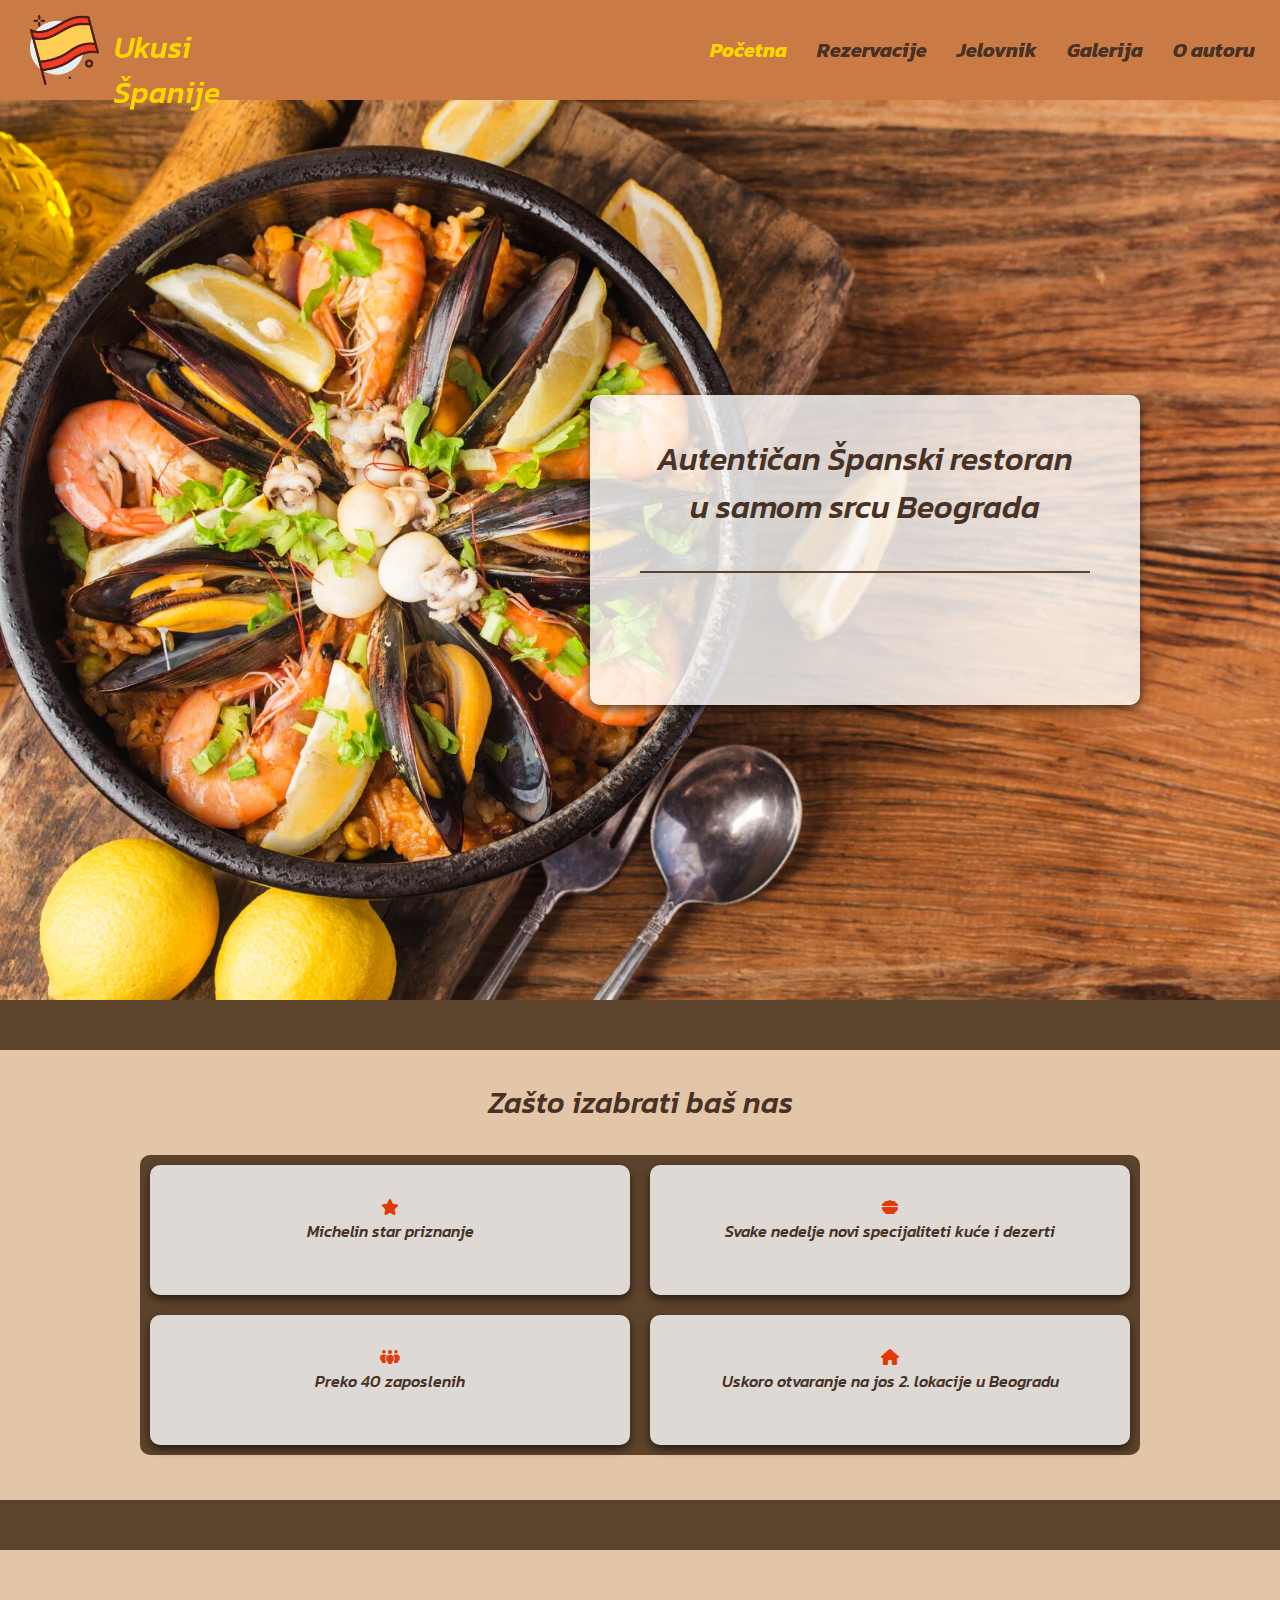
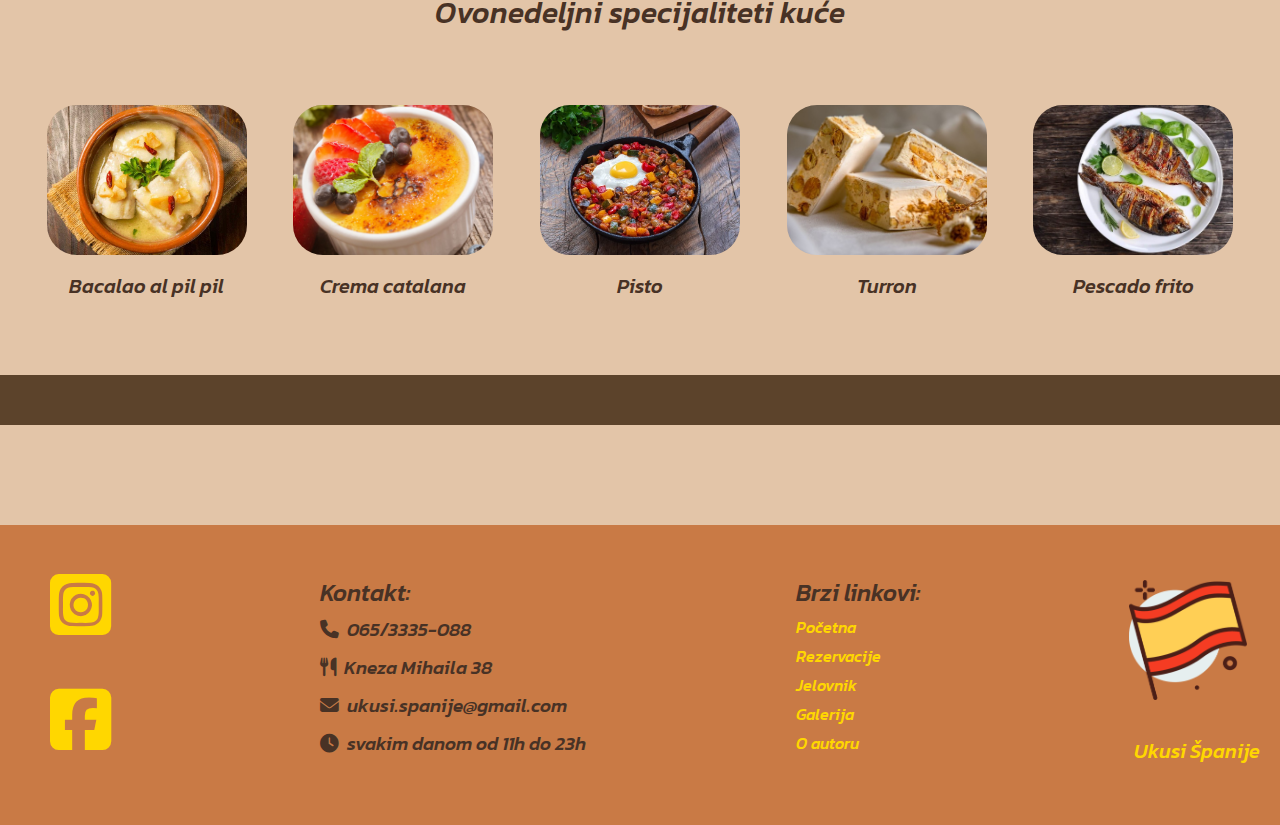
<file: index.html>
<!DOCTYPE html>
<html>
  <head>
    <meta
      name="keywords"
      content="Španija, restoran, hrana, Beograd, jelovnik, rezervacije"
    />
    <meta
      name="description"
      content="Najbolji Španski restoran u Beogradu. Dođite i uverite se i sami da smo nezamenljivi."
    />
    <meta charset="UTF-8" />
    <title>Ukusi Španije</title>
    <link href="still.css" rel="stylesheet" type="text/css" />
    <link
      href="https://cdnjs.cloudflare.com/ajax/libs/font-awesome/6.5.1/css/all.min.css"
      rel="stylesheet"
    />
    <link rel="icon" type="image/x-icon" href="images/logo.png" />
  </head>
  <body>
    <div id="header">
      <div id="logo">
        <div id="ikonica">
          <a href="index.html"> <img src="images/logo.png" alt="logo" /> </a>
        </div>
        <div id="naziv"><a href="index.html">Ukusi Španije</a></div>
      </div>
      <div id="nav-bar">
        <ul>
          <li><a href="index.html" class="active">Početna</a></li>
          <li><a href="rezervacije.html">Rezervacije</a></li>
          <li><a href="jelovnik.html">Jelovnik</a></li>
          <li><a href="galerija.html">Galerija</a></li>
          <li><a href="o-autoru.html">O autoru</a></li>
        </ul>
      </div>
    </div>
    <main>
      <div id="template">
        <div id="text-block">
          <div id="citat1">
            <h1>
              Autentičan Španski restoran <br />
              u samom srcu Beograda
            </h1>
          </div>
          <div id="citat2" class="animacija">
            <p>
              <a href="rezervacije.html">Rezervišite</a> odmah i uverite se da
              smo najbolji u pripremi ovih specijaliteta
            </p>
          </div>
        </div>
      </div>
      <div class="linija"></div>
      <div id="informacije">
        <h2>Zašto izabrati baš nas</h2>
        <div id="blok1">
          <div class="blok2">
            <i class="fa-solid fa-star"></i>
            <p>Michelin star priznanje</p>
          </div>
          <div class="blok2">
            <i class="fa-solid fa-bowl-food"></i>
            <p>Svake nedelje novi specijaliteti kuće i dezerti</p>
          </div>
          <div class="blok2">
            <i class="fa-solid fa-people-group"></i>
            <p>Preko 40 zaposlenih</p>
          </div>
          <div class="blok2">
            <i class="fa-solid fa-house"></i>
            <p>Uskoro otvaranje na jos 2. lokacije u Beogradu</p>
          </div>
        </div>
      </div>
      <div class="linija"></div>
      <div id="specijalitetiSekcija">
        <h2>Ovonedeljni specijaliteti kuće</h2>
        <div id="specijaliteti">
          <div class="jela">
            <img src="images/bacalao-al-pil-pil.jpg" alt="bacalao al pil pil" />
            <p>Bacalao al pil pil</p>
          </div>
          <div class="jela">
            <img src="images/crema-catalana.jpg" alt="crema catalana" />
            <p>Crema catalana</p>
          </div>
          <div class="jela">
            <img src="images/pisto.jpg" alt="pisto" />
            <p>Pisto</p>
          </div>
          <div class="jela">
            <img src="images/turron.jpg" alt="turron" />
            <p>Turron</p>
          </div>
          <div class="jela">
            <img src="images/pescado-frito.jpg" alt="pescado frito" />
            <p>Pescado frito</p>
          </div>
        </div>
      </div>
      <div class="linija"></div>
    </main>
    <div id="footer">
      <div id="mreze">
        <ul>
          <li>
            <a href="https://www.instagram.com/"
              ><i class="fa-brands fa-square-instagram"></i
            ></a>
          </li>
          <li>
            <a href="https://www.facebook.com/"
              ><i class="fa-brands fa-square-facebook"></i
            ></a>
          </li>
        </ul>
      </div>
      <div id="kontakt">
        <h2>Kontakt:</h2>
        <ul>
          <li>
            <h3><i class="fa-solid fa-phone"></i>&nbsp;&nbsp;065/3335-088</h3>
          </li>
          <li>
            <h3>
              <i class="fa-solid fa-utensils"></i>&nbsp;&nbsp;Kneza Mihaila 38
            </h3>
          </li>
          <li>
            <h3>
              <i class="fa-solid fa-envelope"></i
              >&nbsp;&nbsp;ukusi.spanije@gmail.com
            </h3>
          </li>
          <li>
            <h3>
              <i class="fa-solid fa-clock"></i>&nbsp;&nbsp;svakim danom od 11h
              do 23h
            </h3>
          </li>
        </ul>
      </div>
      <div id="linkovi">
        <h2>Brzi linkovi:</h2>
        <ul>
          <li><a href="index.html">Početna</a></li>
          <li><a href="rezervacije.html">Rezervacije</a></li>
          <li><a href="jelovnik.html">Jelovnik</a></li>
          <li><a href="galerija.html">Galerija</a></li>
          <li><a href="o-autoru.html">O autoru</a></li>
        </ul>
      </div>
      <div id="logo2">
        <div id="slika">
          <a href="#"> <img src="images/logo.png" alt="logo" /> </a>
        </div>
        <div id="ime"><a href="#">Ukusi Španije</a></div>
      </div>
    </div>
  </body>
</html>
</file>
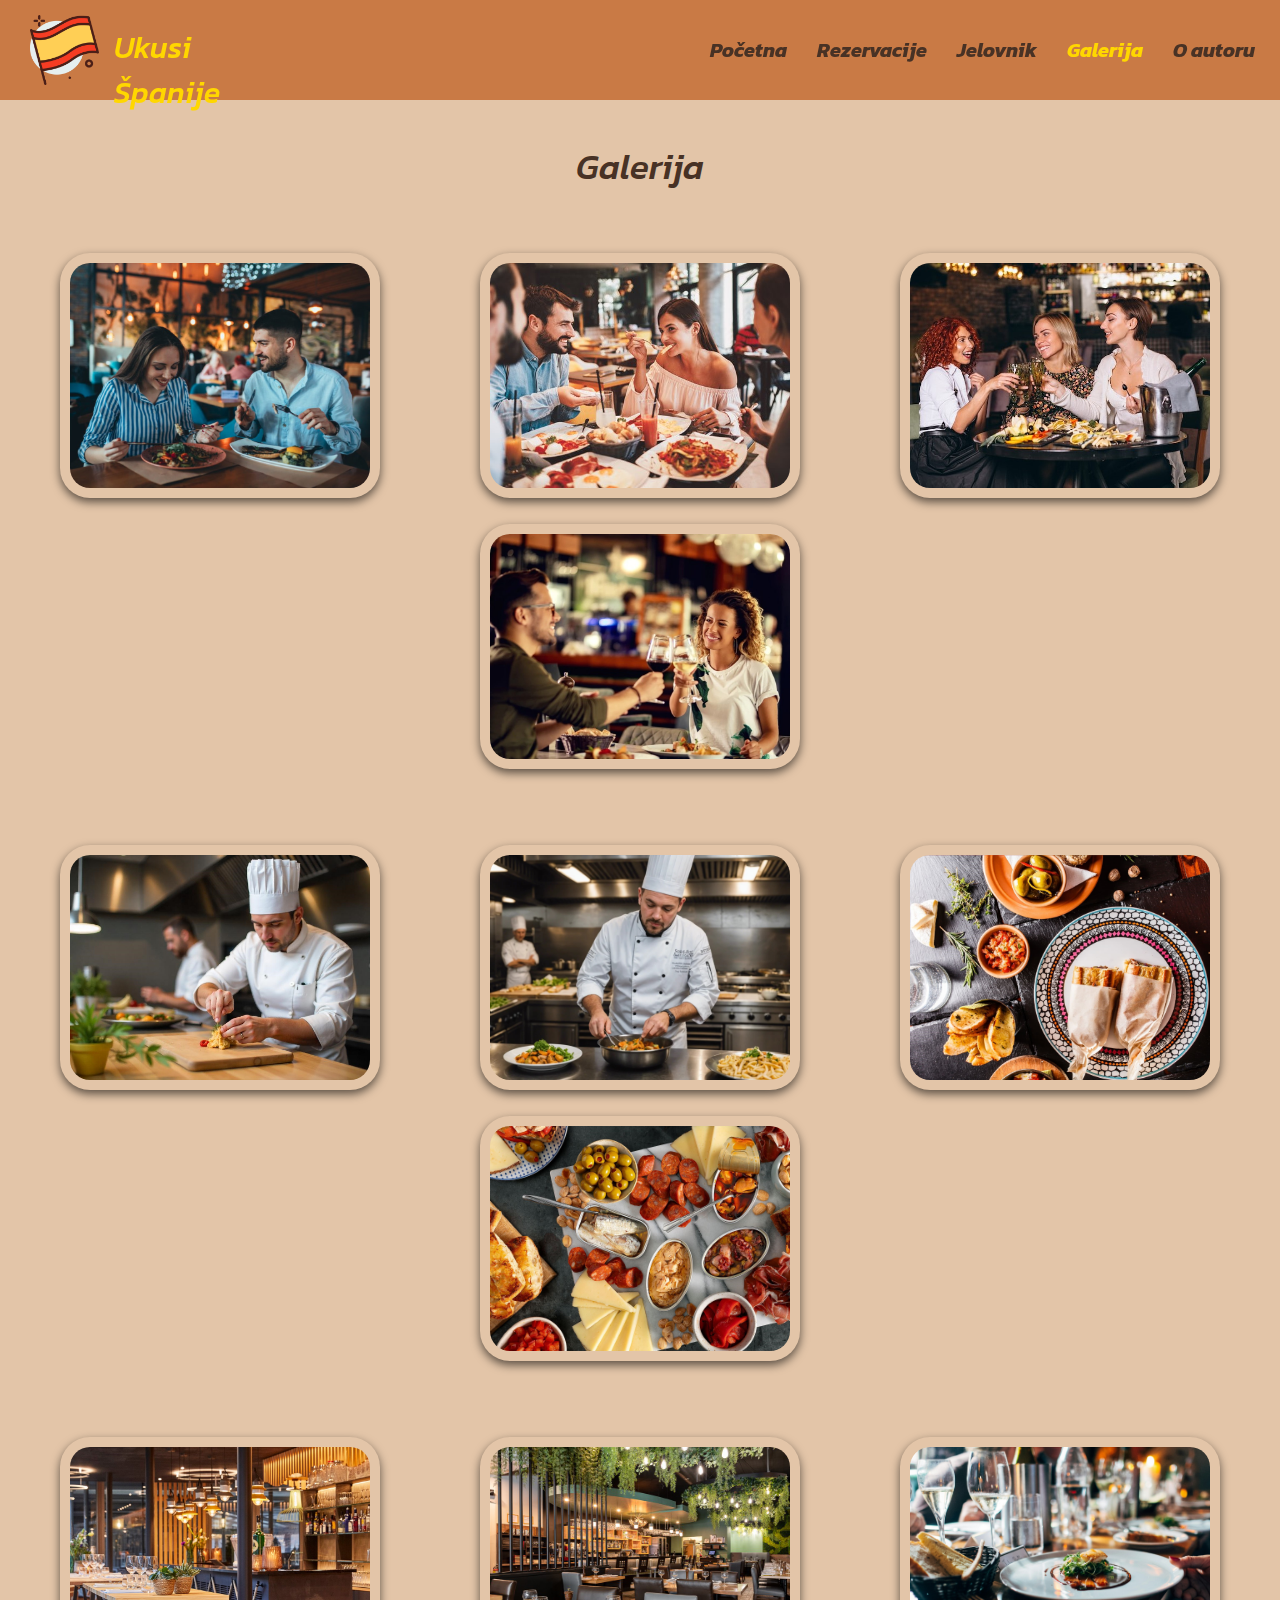
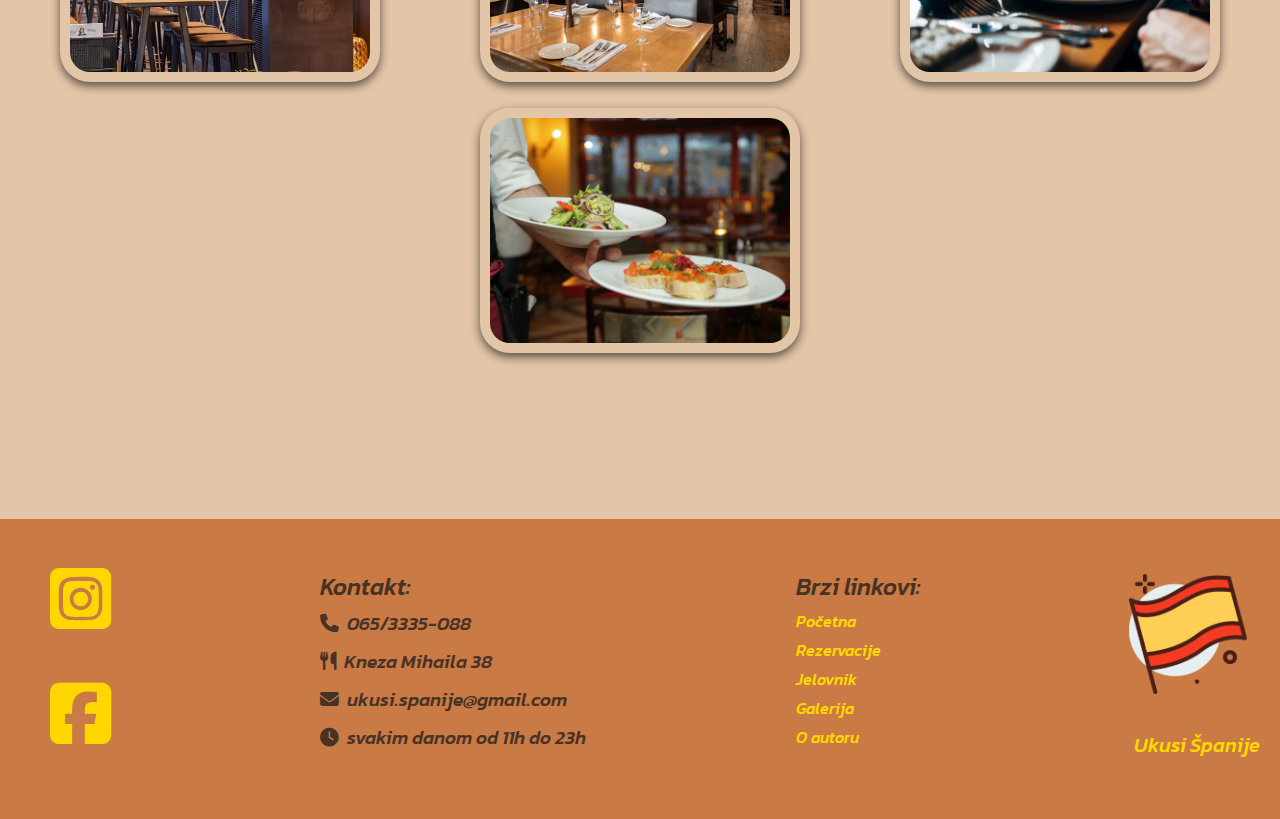
<file: galerija.html>
<!DOCTYPE html>
<html>
  <head>
    <meta
      name="keywords"
      content="Španija, restoran, hrana, Beograd, jelovnik, rezervacije"
    />
    <meta
      name="description"
      content="Najbolji Španski restoran u Beogradu. Dođite i uverite se i sami da smo nezamenljivi."
    />
    <meta charset="UTF-8" />
    <title>Ukusi Španije</title>
    <link href="still.css" rel="stylesheet" type="text/css" />
    <link
      href="https://cdnjs.cloudflare.com/ajax/libs/font-awesome/6.5.1/css/all.min.css"
      rel="stylesheet"
    />
    <link rel="icon" type="image/x-icon" href="images/logo.png" />
  </head>
  <body>
    <div id="header">
      <div id="logo">
        <div id="ikonica">
          <a href="index.html"> <img src="images/logo.png" alt="logo" /> </a>
        </div>
        <div id="naziv"><a href="index.html">Ukusi Španije</a></div>
      </div>
      <div id="nav-bar">
        <ul>
          <li><a href="index.html">Početna</a></li>
          <li><a href="rezervacije.html">Rezervacije</a></li>
          <li><a href="jelovnik.html">Jelovnik</a></li>
          <li><a href="galerija.html" class="active">Galerija</a></li>
          <li><a href="o-autoru.html">O autoru</a></li>
        </ul>
      </div>
    </div>
    <div id="galerija">
        <div class="wrapper">
        <div class="naslov">
            <h2>Galerija</h2>
          </div>
      <div class="red">
        <div class="slike">
          <img src="images/ljudi1.jpg" alt="ljudi u restoranu" />
        </div>
        <div class="slike">
          <img src="images/ljudi2.jpg" alt="ljudi u restoranu" />
        </div>
        <div class="slike">
          <img src="images/ljudi3.jpeg" alt="ljudi u restoranu" />
        </div>
        <div class="slike">
          <img src="images/ljudi4.jpg" alt="ljudi u restoranu" />
        </div>
      </div>
      <div class="red">
        <div class="slike">
          <img src="images/chef1.jpeg" alt="kuvar u kuhinji" />
        </div>
        <div class="slike">
          <img src="images/chef2.jpg" alt="kuvar u kuhinji" />
        </div>
        <div class="slike">
          <img src="images/jelo1.jpg" alt="servirana hrana" />
        </div>
        <div class="slike">
          <img src="images/jelo2.jpg" alt="servirana hrana" />
        </div>
      </div>
      <div class="red">
        <div class="slike">
          <img src="images/prostor1.jpg" alt="ambijent restorana" />
        </div>
        <div class="slike">
          <img src="images/prostor2.jpg" alt="ambijent restorana" />
        </div>
        <div class="slike">
          <img src="images/tanjir1.jpeg" alt="hrana na tanjiru" />
        </div>
        <div class="slike">
          <img src="images/tanjir2.jpeg" alt="hrana na tanjiru" />
        </div>
      </div>
    </div>
      <div id="footer">
      <div id="mreze">
        <ul>
          <li>
            <a href="https://www.instagram.com/"
              ><i class="fa-brands fa-square-instagram"></i
            ></a>
          </li>
          <li>
            <a href="https://www.facebook.com/"
              ><i class="fa-brands fa-square-facebook"></i
            ></a>
          </li>
        </ul>
      </div>
      <div id="kontakt">
        <h2>Kontakt:</h2>
        <ul>
          <li>
            <h3><i class="fa-solid fa-phone"></i>&nbsp;&nbsp;065/3335-088</h3>
          </li>
          <li>
            <h3>
              <i class="fa-solid fa-utensils"></i>&nbsp;&nbsp;Kneza Mihaila 38
            </h3>
          </li>
          <li>
            <h3>
              <i class="fa-solid fa-envelope"></i
              >&nbsp;&nbsp;ukusi.spanije@gmail.com
            </h3>
          </li>
          <li>
            <h3>
              <i class="fa-solid fa-clock"></i>&nbsp;&nbsp;svakim danom od 11h
              do 23h
            </h3>
          </li>
        </ul>
      </div>
      <div id="linkovi">
        <h2>Brzi linkovi:</h2>
        <ul>
          <li><a href="index.html">Početna</a></li>
          <li><a href="rezervacije.html">Rezervacije</a></li>
          <li><a href="jelovnik.html">Jelovnik</a></li>
          <li><a href="galerija.html">Galerija</a></li>
          <li><a href="o-autoru.html">O autoru</a></li>
        </ul>
      </div>
      <div id="logo2">
        <div id="slika">
          <a href="#"> <img src="images/logo.png" alt="logo" /> </a>
        </div>
        <div id="ime"><a href="#">Ukusi Španije</a></div>
      </div>
    </div>
  </body>
</html>
</file>
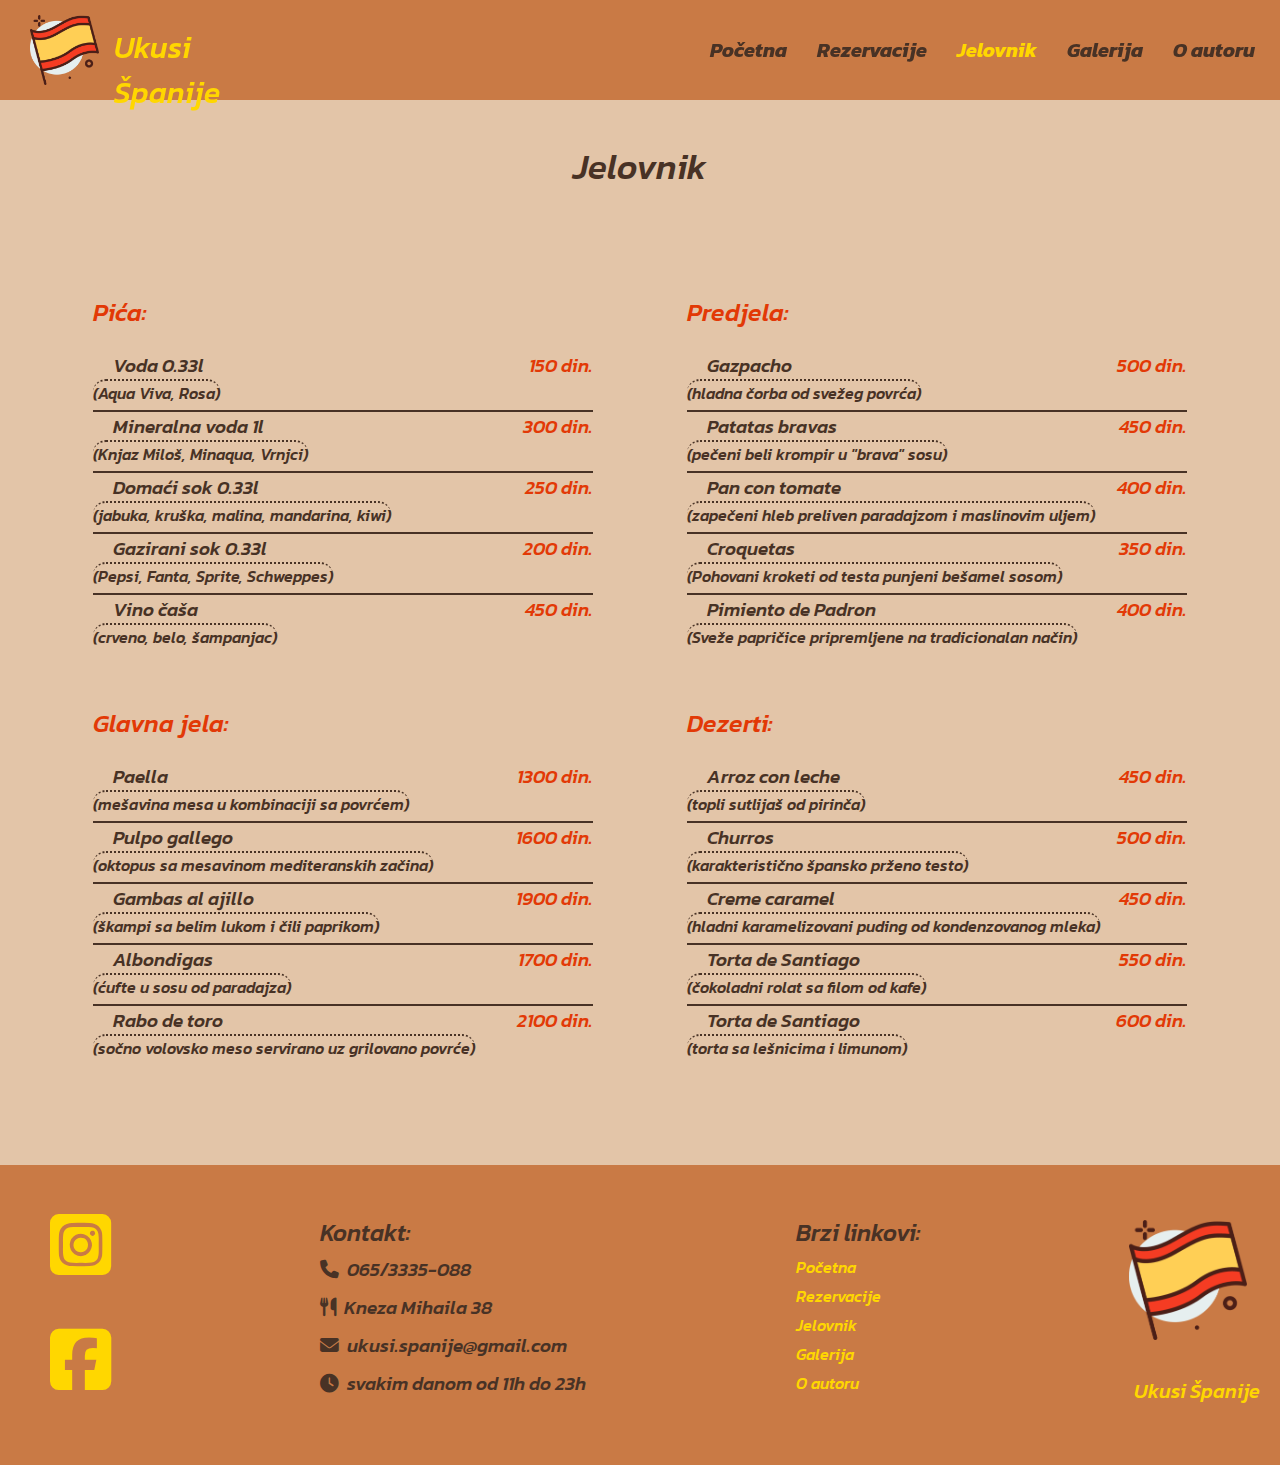
<file: jelovnik.html>
<!DOCTYPE html>
<html>
  <head>
    <meta
      name="keywords"
      content="Španija, restoran, hrana, Beograd, jelovnik, rezervacije"
    />
    <meta
      name="description"
      content="Najbolji Španski restoran u Beogradu. Dođite i uverite se i sami da smo nezamenljivi."
    />
    <meta charset="UTF-8" />
    <title>Ukusi Španije</title>
    <link href="still.css" rel="stylesheet" type="text/css" />
    <link
      href="https://cdnjs.cloudflare.com/ajax/libs/font-awesome/6.5.1/css/all.min.css"
      rel="stylesheet"
    />
    <link rel="icon" type="image/x-icon" href="images/logo.png" />
  </head>
  <body>
    <div id="header">
      <div id="logo">
        <div id="ikonica">
          <a href="index.html"> <img src="images/logo.png" alt="logo" /> </a>
        </div>
        <div id="naziv"><a href="index.html">Ukusi Španije</a></div>
      </div>
      <div id="nav-bar">
        <ul>
          <li><a href="index.html">Početna</a></li>
          <li><a href="rezervacije.html">Rezervacije</a></li>
          <li><a href="jelovnik.html" class="active">Jelovnik</a></li>
          <li><a href="galerija.html">Galerija</a></li>
          <li><a href="o-autoru.html">O autoru</a></li>
        </ul>
      </div>
    </div>
    <div class="wrapper">
      <div class="naslov">
        <h2>Jelovnik</h2>
      </div>
      <div id="jelovnik">
        <div class="meniSekcija">
          <div class="meni">
            <h4>Pića:</h4>
            <div class="stavka">
              <div class="rec">
                <h3>Voda 0.33l</h3>
                <p>(Aqua Viva, Rosa)</p>
              </div>
              <div class="cena">
                <h3>150 din.</h3>
              </div>
            </div>
            <div class="stavka">
              <div class="rec">
                <h3>Mineralna voda 1l</h3>
                <p>(Knjaz Miloš, Minaqua, Vrnjci)</p>
              </div>
              <div class="cena">
                <h3>300 din.</h3>
              </div>
            </div>
            <div class="stavka">
              <div class="rec">
                <h3>Domaći sok 0.33l</h3>
                <p>(jabuka, kruška, malina, mandarina, kiwi)</p>
              </div>
              <div class="cena">
                <h3>250 din.</h3>
              </div>
            </div>
            <div class="stavka">
              <div class="rec">
                <h3>Gazirani sok 0.33l</h3>
                <p>(Pepsi, Fanta, Sprite, Schweppes)</p>
              </div>
              <div class="cena">
                <h3>200 din.</h3>
              </div>
            </div>
            <div class="stavka1">
              <div class="rec">
                <h3>Vino čaša</h3>
                <p>(crveno, belo, šampanjac)</p>
              </div>
              <div class="cena">
                <h3>450 din.</h3>
              </div>
            </div>
          </div>
          <div class="meni">
            <h4>Predjela:</h4>
            <div class="stavka">
              <div class="rec">
                <h3>Gazpacho</h3>
                <p>(hladna čorba od svežeg povrća)</p>
              </div>
              <div class="cena">
                <h3>500 din.</h3>
              </div>
            </div>
            <div class="stavka">
              <div class="rec">
                <h3>Patatas bravas</h3>
                <p>(pečeni beli krompir u "brava" sosu)</p>
              </div>
              <div class="cena">
                <h3>450 din.</h3>
              </div>
            </div>
            <div class="stavka">
              <div class="rec">
                <h3>Pan con tomate</h3>
                <p>(zapečeni hleb preliven paradajzom i maslinovim uljem)</p>
              </div>
              <div class="cena">
                <h3>400 din.</h3>
              </div>
            </div>
            <div class="stavka">
              <div class="rec">
                <h3>Croquetas</h3>
                <p>(Pohovani kroketi od testa punjeni bešamel sosom)</p>
              </div>
              <div class="cena">
                <h3>350 din.</h3>
              </div>
            </div>
            <div class="stavka1">
              <div class="rec">
                <h3>Pimiento de Padron</h3>
                <p>(Sveže papričice pripremljene na tradicionalan način)</p>
              </div>
              <div class="cena">
                <h3>400 din.</h3>
              </div>
            </div>
          </div>
        </div>
        <div class="meniSekcija">
          <div class="meni">
            <h4>Glavna jela:</h4>
            <div class="stavka">
              <div class="rec">
                <h3>Paella</h3>
                <p>(mešavina mesa u kombinaciji sa povrćem)</p>
              </div>
              <div class="cena">
                <h3>1300 din.</h3>
              </div>
            </div>
            <div class="stavka">
              <div class="rec">
                <h3>Pulpo gallego</h3>
                <p>(oktopus sa mesavinom mediteranskih začina)</p>
              </div>
              <div class="cena">
                <h3>1600 din.</h3>
              </div>
            </div>
            <div class="stavka">
              <div class="rec">
                <h3>Gambas al ajillo</h3>
                <p>(škampi sa belim lukom i čili paprikom)</p>
              </div>
              <div class="cena">
                <h3>1900 din.</h3>
              </div>
            </div>
            <div class="stavka">
              <div class="rec">
                <h3>Albondigas</h3>
                <p>(ćufte u sosu od paradajza)</p>
              </div>
              <div class="cena">
                <h3>1700 din.</h3>
              </div>
            </div>
            <div class="stavka1">
              <div class="rec">
                <h3>Rabo de toro</h3>
                <p>(sočno volovsko meso servirano uz grilovano povrće)</p>
              </div>
              <div class="cena">
                <h3>2100 din.</h3>
              </div>
            </div>
          </div>
          <div class="meni">
            <h4>Dezerti:</h4>
            <div class="stavka">
              <div class="rec">
                <h3>Arroz con leche</h3>
                <p>(topli sutlijaš od pirinča)</p>
              </div>
              <div class="cena">
                <h3>450 din.</h3>
              </div>
            </div>
            <div class="stavka">
              <div class="rec">
                <h3>Churros</h3>
                <p>(karakteristično špansko prženo testo)</p>
              </div>
              <div class="cena">
                <h3>500 din.</h3>
              </div>
            </div>
            <div class="stavka">
              <div class="rec">
                <h3>Creme caramel</h3>
                <p>(hladni karamelizovani puding od kondenzovanog mleka)</p>
              </div>
              <div class="cena">
                <h3>450 din.</h3>
              </div>
            </div>
            <div class="stavka">
              <div class="rec">
                <h3>Torta de Santiago</h3>
                <p>(čokoladni rolat sa filom od kafe)</p>
              </div>
              <div class="cena">
                <h3>550 din.</h3>
              </div>
            </div>
            <div class="stavka1">
              <div class="rec">
                <h3>Torta de Santiago</h3>
                <p>(torta sa lešnicima i limunom)</p>
              </div>
              <div class="cena">
                <h3>600 din.</h3>
              </div>
            </div>
          </div>
        </div>
      </div>
    </div>
    <div id="footer">
      <div id="mreze">
        <ul>
          <li>
            <a href="https://www.instagram.com/"
              ><i class="fa-brands fa-square-instagram"></i
            ></a>
          </li>
          <li>
            <a href="https://www.facebook.com/"
              ><i class="fa-brands fa-square-facebook"></i
            ></a>
          </li>
        </ul>
      </div>
      <div id="kontakt">
        <h2>Kontakt:</h2>
        <ul>
          <li>
            <h3><i class="fa-solid fa-phone"></i>&nbsp;&nbsp;065/3335-088</h3>
          </li>
          <li>
            <h3>
              <i class="fa-solid fa-utensils"></i>&nbsp;&nbsp;Kneza Mihaila 38
            </h3>
          </li>
          <li>
            <h3>
              <i class="fa-solid fa-envelope"></i
              >&nbsp;&nbsp;ukusi.spanije@gmail.com
            </h3>
          </li>
          <li>
            <h3>
              <i class="fa-solid fa-clock"></i>&nbsp;&nbsp;svakim danom od 11h
              do 23h
            </h3>
          </li>
        </ul>
      </div>
      <div id="linkovi">
        <h2>Brzi linkovi:</h2>
        <ul>
          <li><a href="index.html">Početna</a></li>
          <li><a href="rezervacije.html">Rezervacije</a></li>
          <li><a href="jelovnik.html">Jelovnik</a></li>
          <li><a href="galerija.html">Galerija</a></li>
          <li><a href="o-autoru.html">O autoru</a></li>
        </ul>
      </div>
      <div id="logo2">
        <div id="slika">
          <a href="#"> <img src="images/logo.png" alt="logo" /> </a>
        </div>
        <div id="ime"><a href="#">Ukusi Španije</a></div>
      </div>
    </div>
  </body>
</html>
</file>
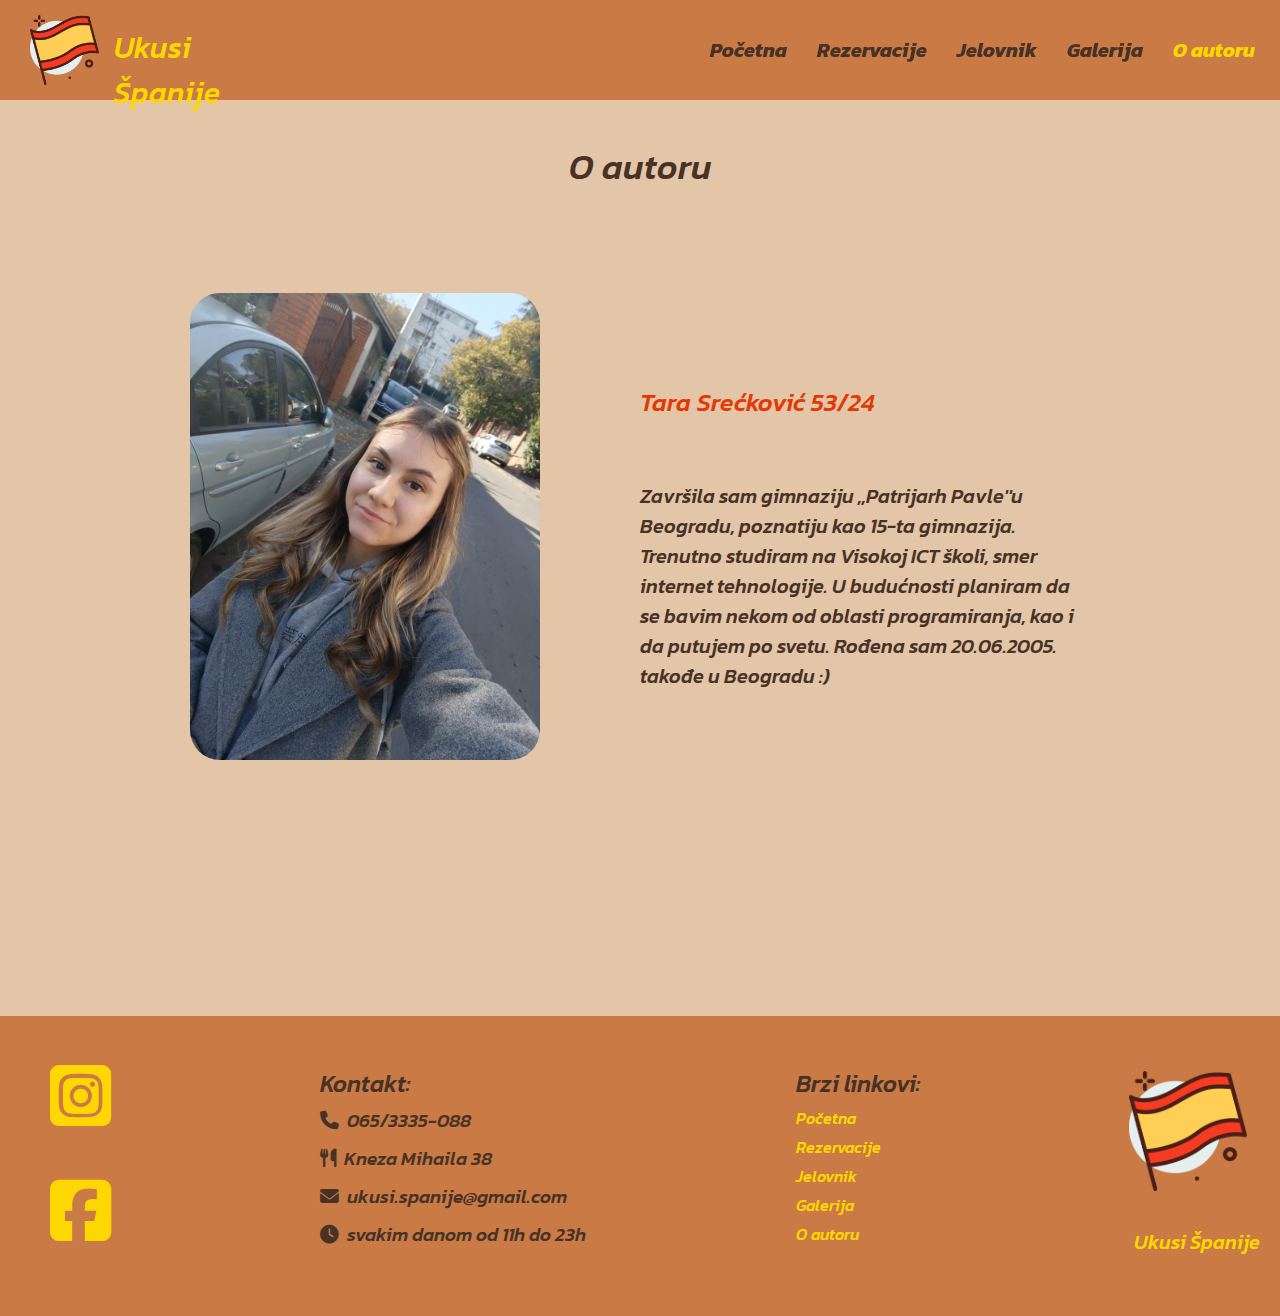
<file: o-autoru.html>
<!DOCTYPE html>
<html>
  <head>
    <meta
      name="keywords"
      content="Španija, restoran, hrana, Beograd, jelovnik, rezervacije"
    />
    <meta
      name="description"
      content="Najbolji Španski restoran u Beogradu. Dođite i uverite se i sami da smo nezamenljivi."
    />
    <meta charset="UTF-8" />
    <title>Ukusi Španije</title>
    <link href="still.css" rel="stylesheet" type="text/css" />
    <link
      href="https://cdnjs.cloudflare.com/ajax/libs/font-awesome/6.5.1/css/all.min.css"
      rel="stylesheet"
    />
    <link rel="icon" type="image/x-icon" href="images/logo.png" />
  </head>
  <body>
    <div id="header">
      <div id="logo">
        <div id="ikonica">
          <a href="index.html"> <img src="images/logo.png" alt="logo" /> </a>
        </div>
        <div id="naziv"><a href="index.html">Ukusi Španije</a></div>
      </div>
      <div id="nav-bar">
        <ul>
          <li><a href="index.html">Početna</a></li>
          <li><a href="rezervacije.html">Rezervacije</a></li>
          <li><a href="jelovnik.html">Jelovnik</a></li>
          <li><a href="galerija.html">Galerija</a></li>
          <li><a href="o-autoru.html" class="active">O autoru</a></li>
        </ul>
      </div>
    </div>
    <div class="wrapper">
      <div class="naslov">
        <h2>O autoru</h2>
      </div>
      <div id="centar">
        <div id="autor">
          <div><img src="images/ja.jpg" alt="Tara Srećković 53/24" /></div>
        </div>
        <div id="o-autoru">
          <div class="razmak"><h3>Tara Srećković 53/24</h3></div>
          <div class="razmak">
            <p>
              Završila sam gimnaziju ,,Patrijarh Pavle''u Beogradu, poznatiju
              kao 15-ta gimnazija. Trenutno studiram na Visokoj ICT školi, smer
              internet tehnologije. U budućnosti planiram da se bavim nekom od
              oblasti programiranja, kao i da putujem po svetu. Rođena sam
              20.06.2005. takođe u Beogradu :&#41;
            </p>
          </div>
        </div>
      </div>
    </div>
    <div id="footer">
      <div id="mreze">
        <ul>
          <li>
            <a href="https://www.instagram.com/"
              ><i class="fa-brands fa-square-instagram"></i
            ></a>
          </li>
          <li>
            <a href="https://www.facebook.com/"
              ><i class="fa-brands fa-square-facebook"></i
            ></a>
          </li>
        </ul>
      </div>
      <div id="kontakt">
        <h2>Kontakt:</h2>
        <ul>
          <li>
            <h3><i class="fa-solid fa-phone"></i>&nbsp;&nbsp;065/3335-088</h3>
          </li>
          <li>
            <h3>
              <i class="fa-solid fa-utensils"></i>&nbsp;&nbsp;Kneza Mihaila 38
            </h3>
          </li>
          <li>
            <h3>
              <i class="fa-solid fa-envelope"></i
              >&nbsp;&nbsp;ukusi.spanije@gmail.com
            </h3>
          </li>
          <li>
            <h3>
              <i class="fa-solid fa-clock"></i>&nbsp;&nbsp;svakim danom od 11h
              do 23h
            </h3>
          </li>
        </ul>
      </div>
      <div id="linkovi">
        <h2>Brzi linkovi:</h2>
        <ul>
          <li><a href="index.html">Početna</a></li>
          <li><a href="rezervacije.html">Rezervacije</a></li>
          <li><a href="jelovnik.html">Jelovnik</a></li>
          <li><a href="galerija.html">Galerija</a></li>
          <li><a href="o-autoru.html">O autoru</a></li>
        </ul>
      </div>
      <div id="logo2">
        <div id="slika">
          <a href="#"> <img src="images/logo.png" alt="logo" /> </a>
        </div>
        <div id="ime"><a href="#">Ukusi Španije</a></div>
      </div>
    </div>
  </body>
</html>
</file>
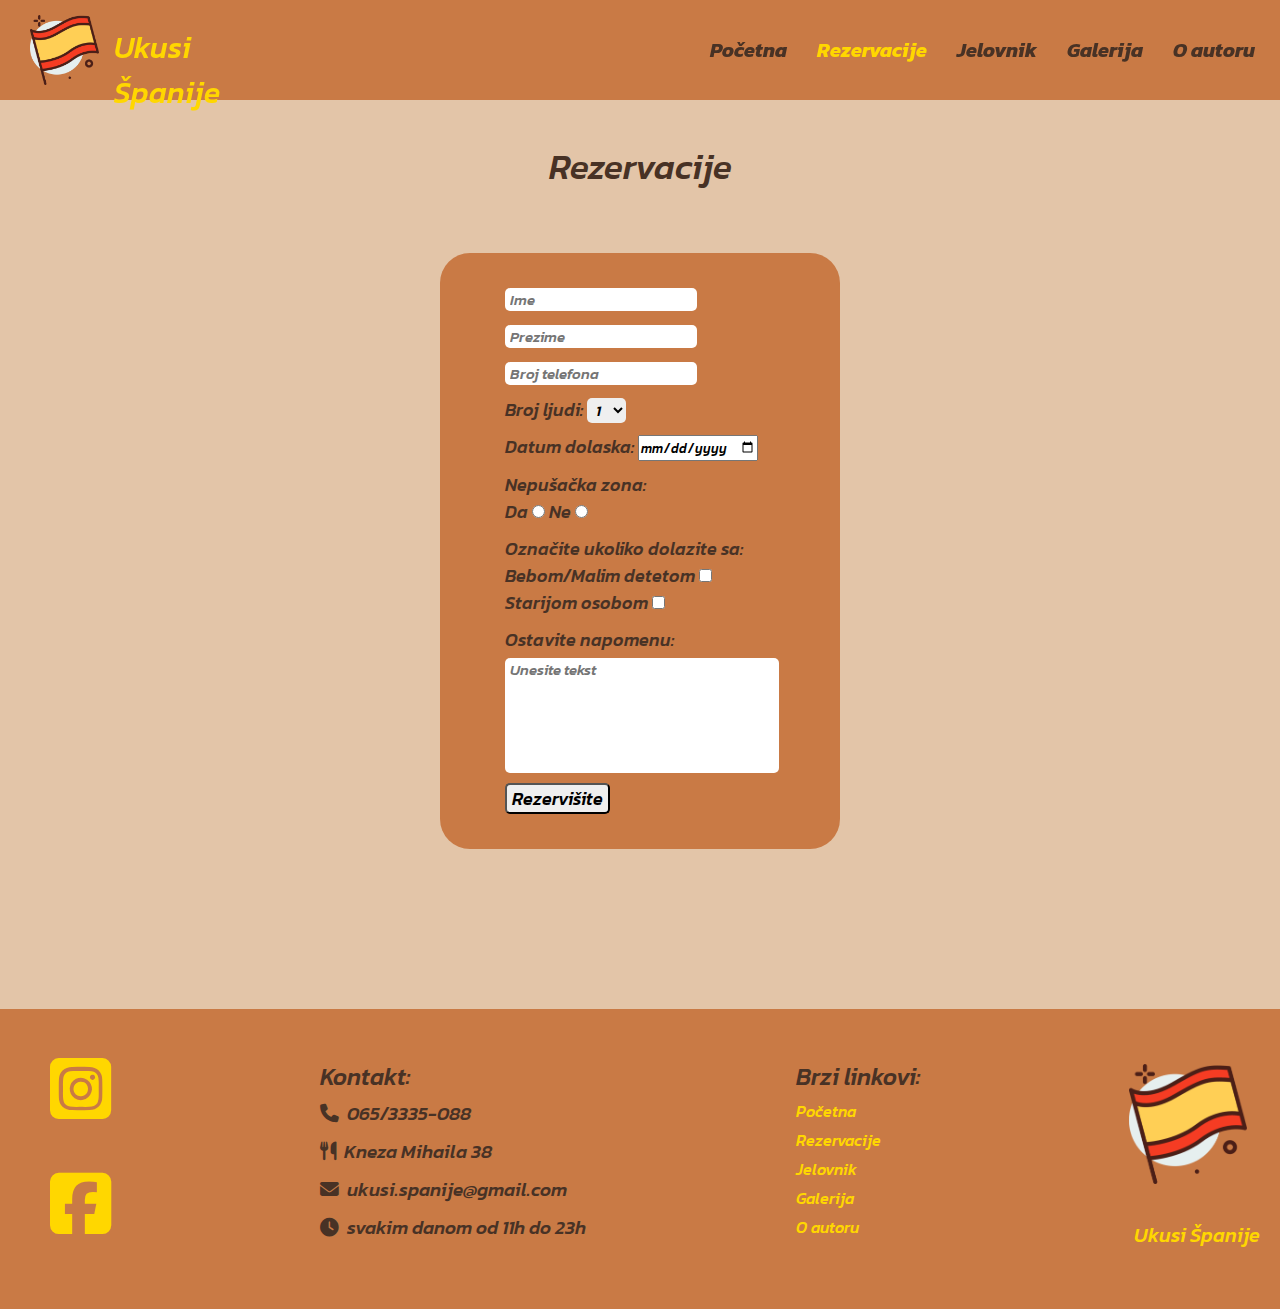
<file: rezervacije.html>
<!DOCTYPE html>
<html>
  <head>
    <meta
      name="keywords"
      content="Španija, restoran, hrana, Beograd, jelovnik, rezervacije"
    />
    <meta
      name="description"
      content="Najbolji Španski restoran u Beogradu. Dođite i uverite se i sami da smo nezamenljivi."
    />
    <meta charset="UTF-8" />
    <title>Ukusi Španije</title>
    <link href="still.css" rel="stylesheet" type="text/css" />
    <link
      href="https://cdnjs.cloudflare.com/ajax/libs/font-awesome/6.5.1/css/all.min.css"
      rel="stylesheet"
    />
    <link rel="icon" type="image/x-icon" href="images/logo.png" />
  </head>
  <body>
    <div id="header">
      <div id="logo">
        <div id="ikonica">
          <a href="index.html"> <img src="images/logo.png" alt="logo" /> </a>
        </div>
        <div id="naziv"><a href="index.html">Ukusi Španije</a></div>
      </div>
      <div id="nav-bar">
        <ul>
          <li><a href="index.html">Početna</a></li>
          <li><a href="rezervacije.html" class="active">Rezervacije</a></li>
          <li><a href="jelovnik.html">Jelovnik</a></li>
          <li><a href="galerija.html">Galerija</a></li>
          <li><a href="o-autoru.html">O autoru</a></li>
        </ul>
      </div>
    </div>
    <main>
      <div class="naslov"><h2>Rezervacije</h2></div>
      <div id="formular">
        <form action="#">
          <div class="tabela">
            <input type="text" id="ime" name="ime" placeholder="Ime" required />
          </div>
          <div class="tabela">
            <input
              type="text"
              id="prezime"
              name="prezime"
              placeholder="Prezime"
              required
            />
          </div>
          <div class="tabela">
            <input
              type="text"
              id="telefon"
              name="telefon"
              placeholder="Broj telefona"
              required
            />
          </div>
          <div class="tabela">
            <label for="brLjudi">Broj ljudi: </label>
            <select name="brLjudi" id="brLjudi" required>
              <option value="jedan" selected>1</option>
              <option value="dva">2</option>
              <option value="tri">3</option>
              <option value="cetiri">4</option>
              <option value="pet">5</option>
              <option value="sest">6</option>
            </select>
          </div>
          <div class="tabela">
            <label for="datum">Datum dolaska:</label>
            <input type="date" id="datum" name="datum" required />
          </div>
          <div class="tabela">
            <p>Nepušačka zona:</p>
            <label for="Da">Da </label>
            <input type="radio" id="Da" name="zona" />
            <label for="Ne">Ne </label>
            <input type="radio" id="Ne" name="zona" />
          </div>
          <div class="tabela">
            <p>Označite ukoliko dolazite sa:</p>
            <label for="bebom">Bebom/Malim detetom </label>
            <input type="checkbox" id="bebom" name="odstupanja" />
            <label for="starijom">Starijom osobom </label>
            <input type="checkbox" id="starijom" name="odstupanja" />
          </div>
          <div class="tabela">
            <label for="napomena">Ostavite napomenu: </label>
            <textarea
              id="napomena"
              cols="30"
              rows="5"
              placeholder="Unesite tekst"
            ></textarea>
          </div>
          <div class="tabela">
            <input id="submit" type="submit" value="Rezervišite" />
          </div>
        </form>
      </div>
    </main>
    <div id="footer">
      <div id="mreze">
        <ul>
          <li>
            <a href="https://www.instagram.com/"
              ><i class="fa-brands fa-square-instagram"></i
            ></a>
          </li>
          <li>
            <a href="https://www.facebook.com/"
              ><i class="fa-brands fa-square-facebook"></i
            ></a>
          </li>
        </ul>
      </div>
      <div id="kontakt">
        <h2>Kontakt:</h2>
        <ul>
          <li>
            <h3><i class="fa-solid fa-phone"></i>&nbsp;&nbsp;065/3335-088</h3>
          </li>
          <li>
            <h3>
              <i class="fa-solid fa-utensils"></i>&nbsp;&nbsp;Kneza Mihaila 38
            </h3>
          </li>
          <li>
            <h3>
              <i class="fa-solid fa-envelope"></i
              >&nbsp;&nbsp;ukusi.spanije@gmail.com
            </h3>
          </li>
          <li>
            <h3>
              <i class="fa-solid fa-clock"></i>&nbsp;&nbsp;svakim danom od 11h
              do 23h
            </h3>
          </li>
        </ul>
      </div>
      <div id="linkovi">
        <h2>Brzi linkovi:</h2>
        <ul>
          <li><a href="index.html">Početna</a></li>
          <li><a href="rezervacije.html">Rezervacije</a></li>
          <li><a href="jelovnik.html">Jelovnik</a></li>
          <li><a href="galerija.html">Galerija</a></li>
          <li><a href="o-autoru.html">O autoru</a></li>
        </ul>
      </div>
      <div id="logo2">
        <div id="slika">
          <a href="#"> <img src="images/logo.png" alt="logo" /> </a>
        </div>
        <div id="ime"><a href="#">Ukusi Španije</a></div>
      </div>
    </div>
  </body>
</html>
</file>
<file: still.css>
@import url("https://fonts.googleapis.com/css2?family=Kanit:ital,wght@1,500&display=swap");
* {
  margin: 0px;
  padding: 0px;
  font-family: "Kanit", serif;
  font-weight: 500;
  font-style: italic;
}
#header {
  height: 100px;
  background-color: #c97a45;
  display: flex;
  justify-content: space-between;
  align-items: center;
  padding: 0 20px;
  position: fixed;
  width: 100%;
  z-index: 1;
}

#logo {
  width: 20%;
  height: 100px;
  display: flex;
}

#naziv {
  margin-top: 25px;
  margin-left: 15px;
}
#naziv a {
  font-size: 30px;
  text-decoration: none;
  color: #ffd700;
}
#logo img {
  height: 70px;
  margin-top: 15px;
  margin-left: 10px;
}
ul li {
  list-style-type: none;
}

#nav-bar {
  display: flex;
  justify-content: flex-end;
  align-items: center;
  height: 100%;
  margin-right: 30px;
  padding: 0;
  gap: 20px;
}

#nav-bar ul {
  display: flex;
  margin: 0;
  padding: 0;
}
.active {
  color: #ffd700 !important;
}
#nav-bar a {
  text-decoration: none;
  color: #483225;
  margin: 15px;
  font-size: 20px;
  font-weight: bold;
}
#nav-bar a:hover {
  color: #ffd700;
  cursor: pointer;
  transition: 0.5s;
}

#template {
  background-image: url("images/template.jpg");
  background-size: cover;
  height: 900px;
  display: flex;
  justify-content: end;
  align-items: center;
  width: 100%;
}
#text-block {
  border-radius: 10px;
  background-color: rgba(255, 255, 255, 0.8);
  box-shadow: 0 4px 10px rgba(0, 0, 0, 0.6);
  width: 550px;
  margin-right: 140px;
  height: 310px;
}

#citat1 {
  color: #483225;
  margin-bottom: 13%;
  border-bottom: solid 2px #5c432b;
  padding-bottom: 4px;
  width: 450px;
  margin: 40px auto;
  padding-bottom: 40px;
  text-align: center;
}

#citat2 {
  color: #5c432b;
  margin: 40px auto;
  width: 450px;
  text-align: center;
}
#citat2 a {
  color: #e23906;
}
.animacija {
  opacity: 0;
  transform: translateY(20px);
  animation: fade-animacija 2s ease-out forwards;
}
@keyframes fade-animacija {
  0% {
    opacity: 0;
    transform: translateY(20px);
  }
  100% {
    opacity: 1;
    transform: translateY(0);
  }
}
.linija {
  width: auto;
  height: 50px;
  background-color: #5c432b;
}

#informacije {
  background-color: #e3c5a8;
  width: auto;
  height: 450px;
  text-align: center;
}
#informacije h2 {
  padding-top: 30px;
  font-size: 30px;
  color: #483225;
}
#informacije i {
  color: #e23906;
}

#blok1 {
  display: flex;
  width: 1000px;
  flex-wrap: wrap;
  margin: 30px auto;
  border-radius: 10px;
  background-color: #5c432b;
  color: #483225;
}

.blok2 {
  width: 480px;
  height: 100px;
  background-color: rgba(255, 255, 255, 0.8);
  box-shadow: 0 4px 10px rgba(0, 0, 0, 0.6);
  margin: auto;
  padding-top: 30px;
  border-radius: 10px;
  margin-bottom: 10px;
  margin-top: 10px;
}

#specijaliteti {
  width: auto;
  height: 300px;
  background-color: #e3c5a8;
  justify-content: space-evenly;
  display: flex;
  margin-top: 40px;
}
#specijalitetiSekcija h2 {
  text-align: center;
  padding-top: 40px;
  font-size: 30px;
  color: #483225;
}
#specijaliteti p {
  margin-top: -20px;
}
.jela img {
  width: 200px;
  margin: 30px auto;
  border-radius: 30px;
  transition: transform 0.7s ease;
  cursor: pointer;
}
.jela img:hover {
  transform: scale(1.1);
}
.jela p {
  text-align: center;
  font-size: 20px;
  color: #483225;
}
#footer {
  width: 100%;
  height: 300px;
  background-color: #c97a45;
  display: flex;
  justify-content: space-between;
}
#mreze i {
  margin-top: 45px;
  margin-left: 50px;
  font-size: 70px;
}
#mreze a {
  text-decoration: none;
  color: #ffd700;
}
#kontakt {
  margin-top: 50px;
  color: #483225;
}
#kontakt ul li {
  margin-bottom: 10px;
}
#kontakt h2 {
  margin-bottom: 5px;
}

#linkovi {
  margin-top: 50px;
  color: #483225;
}
#linkovi h2 {
  margin-bottom: 5px;
}
#linkovi a {
  text-decoration: none;
  color: #ffd700;
}
#linkovi ul li {
  margin-bottom: 5px;
}
#logo2 {
  margin-top: 35px;
  margin-right: 20px;
}
#slika img {
  height: 120px;
  margin-top: 20px;
}

#ime a {
  text-decoration: none;
  color: #ffd700;
  margin-top: 20px;
  font-size: 20px;
}
.meniSekcija {
  display: flex;
  justify-content: space-evenly;
}
.naslov h2 {
  text-align: center;
  padding-top: 40px;
  font-size: 35px;
  color: #483225;
  margin-bottom: 50px;
}

.naslov {
  width: 100%;
}
.meni {
  margin-top: 50px;
  width: 700px;
  color: #483225;
}
.stavka {
  display: flex;
  flex-wrap: wrap;
  justify-content: space-between;
  border-bottom: 2px solid #483225;
}
.stavka h3 {
  width: 100%;
  margin-left: 20px;
}
.wrapper {
  padding: 100px 0px;
  background-color: #e3c5a8;
}

.stavka1 {
  display: flex;
  flex-wrap: wrap;
  justify-content: space-between;
}
.stavka1 h3 {
  width: 100%;
  margin-left: 20px;
}
.meniSekcija {
  width: auto;
}
.meni {
  display: block;
  width: 500px;
}
.meni h4 {
  font-size: 25px;
  margin-bottom: 20px;
  color: #e23906;
}
.rec p {
  margin-bottom: 5px;
  border-top: 2px dotted #483225;
  border-radius: 70px;
}
.cena h3 {
  color: #e23906;
  margin: 0px;
}

.slike img {
  width: 300px;
  margin: 10px 40px;
  border-radius: 30px;
  box-shadow: 0 4px 10px rgba(0, 0, 0, 0.6);
  transition: transform 2s ease;
  cursor: pointer;
  padding: 10px;
}

.slike img:hover {
  transform: scale(1.4);
}
.red {
  display: flex;
  flex-wrap: wrap;
  margin: 50px auto;
  width: auto;
  justify-content: space-evenly;
}
#autor img {
  width: 350px;
  margin-bottom: 150px;
  border-radius: 30px;
  margin-top: 50px;
  margin-right: 50px;
}
#o-autoru {
  width: 450px;
  font-size: 20px;
  margin-left: 50px;
  margin-top: 30px;
}
#o-autoru h3 {
  margin-top: 110px;
  font-size: 25px;
  color: #e23906;
}
#o-autoru p {
  color: #483225;
}
.razmak {
  margin-top: 60px;
}
#centar {
  display: flex;
  justify-content: center;
}
main {
  padding: 100px 0px;
  background-color: #e3c5a8;
  width: auto;
}
#formular {
  margin: 60px auto;
  background-color: #c97a45;
  width: 400px;
  border-radius: 30px;
  color: #483225;
  font-size: 18px;
}
#formular form {
  width: 300px;
  margin: 0px auto;
}
#napomena {
  display: block;
  margin-top: 5px;
  border-radius: 5px;
  padding-left: 5px;
  resize: none;
  border: #fff;
  font-size: 15px;
}
.tabela {
  padding: 5px;
  margin-left: 10px;
}
#ime {
  margin-top: 30px;
  border-radius: 5px;
  padding-left: 5px;
  border: #fff;
  font-size: 15px;
}
#prezime {
  border-radius: 5px;
  padding-left: 5px;
  border: #fff;
  font-size: 15px;
}
#telefon {
  border-radius: 5px;
  padding-left: 5px;
  border: #fff;
  font-size: 15px;
}
#brLjudi {
  border-radius: 5px;
  padding-left: 5px;
  padding-right: 5px;
  border: #fff;
  font-size: 15px;
}

#submit {
  margin-bottom: 30px;
  border-radius: 5px;
  padding-left: 5px;
  padding-right: 5px;
  font-size: 18px;
}
#starijom {
  margin-right: 20px;
}
</file>
